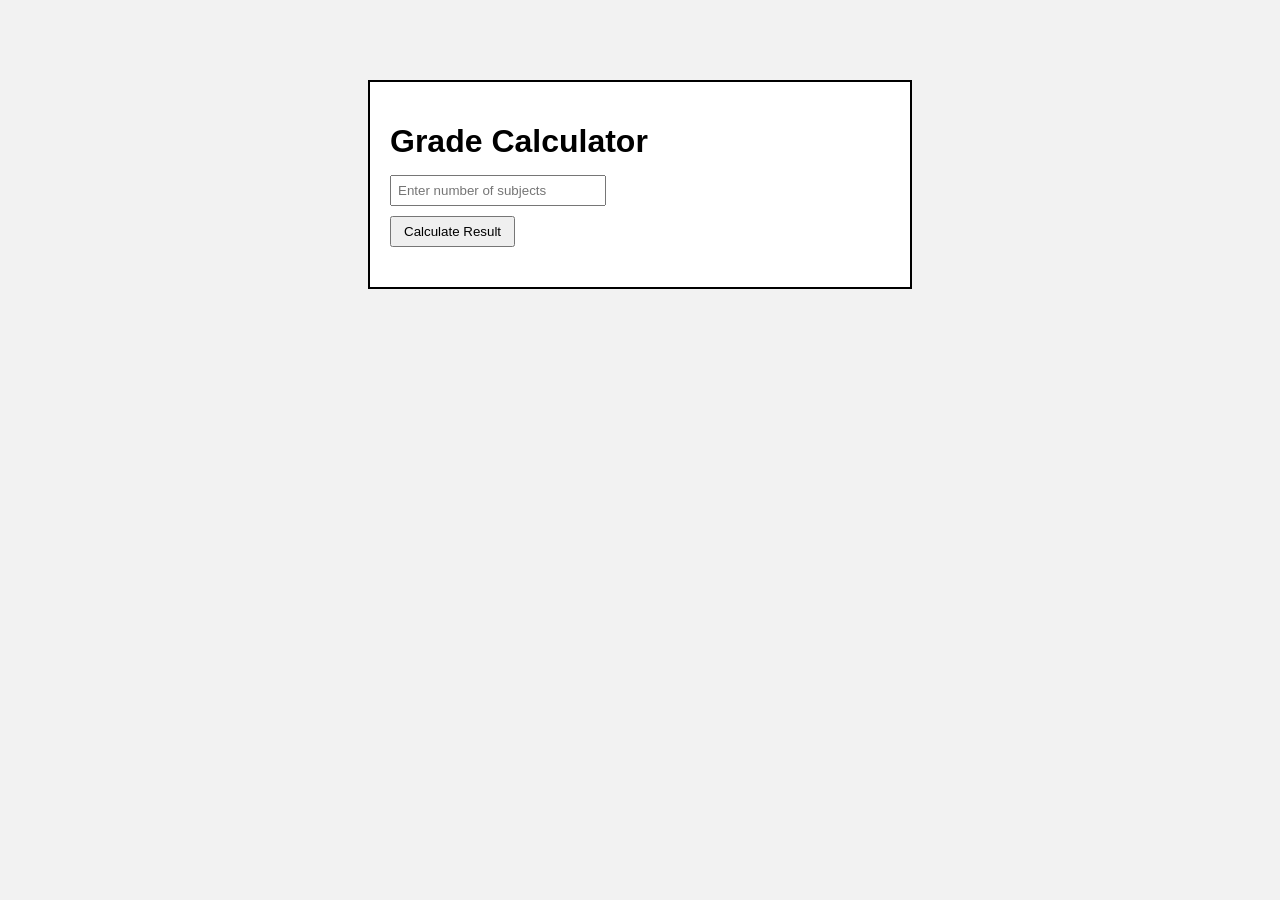
<file: Experiment 1/index.html>
<!DOCTYPE html>
<html lang="en">
<head>
    <meta charset="UTF-8">
    <meta name="viewport" content="width=device-width, initial-scale=1.0">
    <link rel="stylesheet" href="./style.css">
    <title>Document</title>
</head>
<body>
    <div class="container">
    <h1>Grade Calculator</h1>
    <form action="#">
        <input type="number" id="subjects" placeholder="Enter number of subjects">
    </form>
    <button onclick="calculateResult()">Calculate Result</button>
    <div id="result"></div>
</div>
    <script src="./script.js"></script>
</body>
</html>
</file>
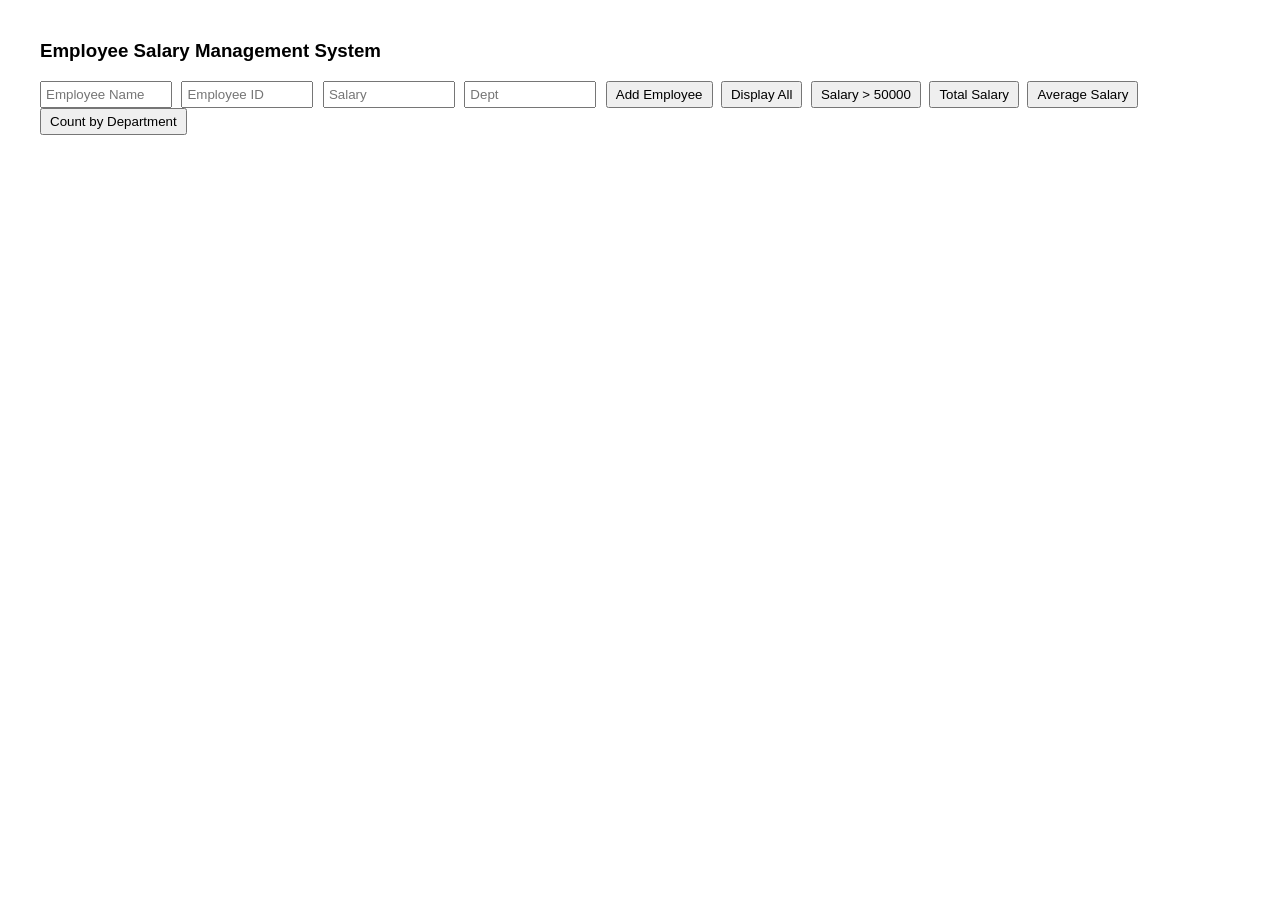
<file: Experiment 2/index.html>
<!DOCTYPE html>
<html lang="en">
<head>
<meta charset="UTF-8">
<title>Employee Salary Management System</title>
<link rel="stylesheet" href="style.css">
</head>

<body>

<h3>Employee Salary Management System</h3>

<input type="text" id="name" placeholder="Employee Name">
<input type="text" id="id" placeholder="Employee ID">
<input type="number" id="salary" placeholder="Salary">
<input type="text" id="dept" placeholder="Dept">

<button onclick="addEmployee()">Add Employee</button>
<button onclick="displayEmployees()">Display All</button>
<button onclick="salaryFilter()">Salary > 50000</button>
<button onclick="totalSalary()">Total Salary</button>
<button onclick="averageSalary()">Average Salary</button>
<button onclick="countDepartment()">Count by Department</button>

<br><br>

<div id="output"></div>

<script src="script.js"></script>

</body>
</html>
</file>
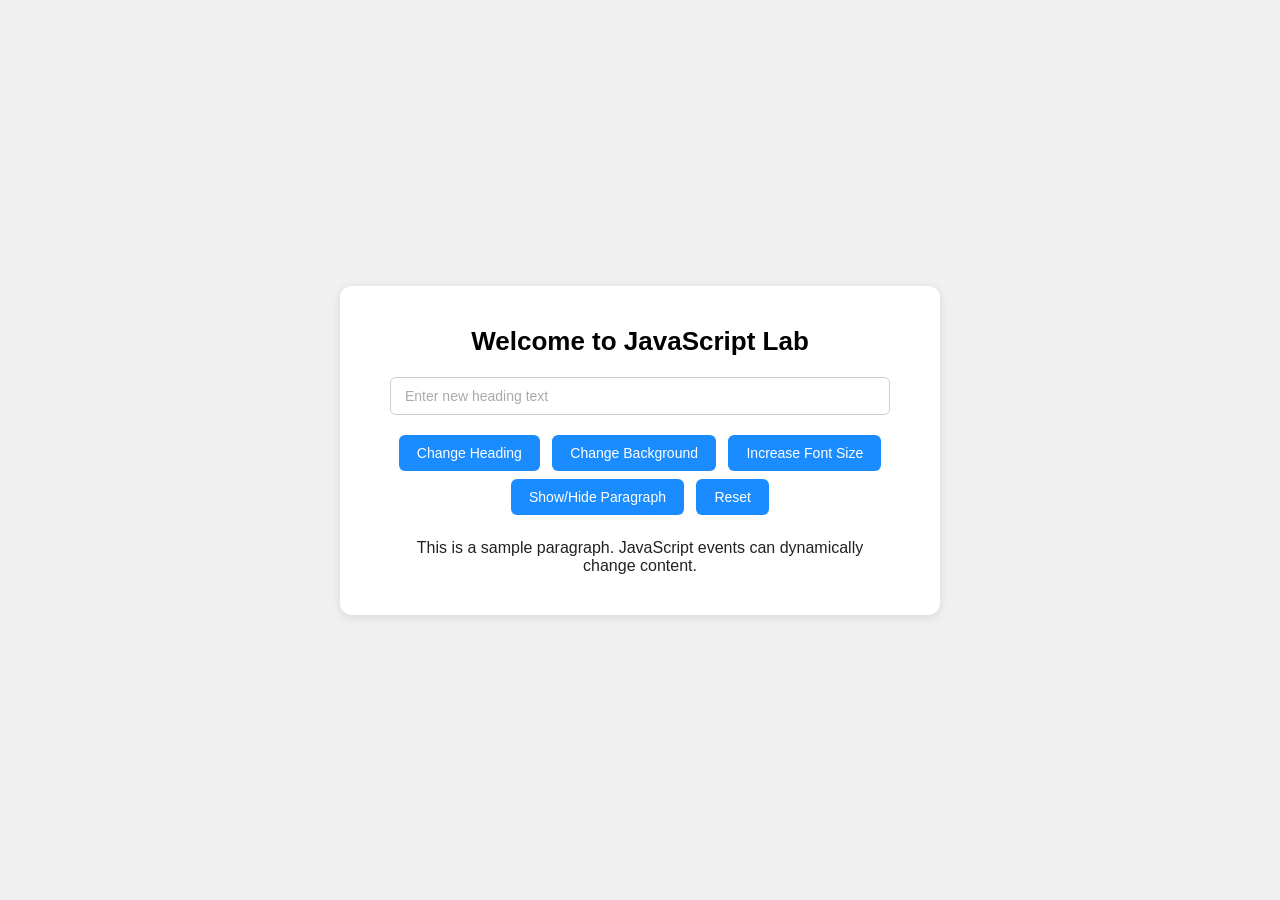
<file: Experiment 3/index.html>
<!DOCTYPE html>
<html lang="en">
<head>
    <meta charset="UTF-8">
    <meta name="viewport" content="width=device-width, initial-scale=1.0">
    <title>Experiment6</title>
    <link rel="stylesheet" href="style.css">    
</head>
<body>
    <div class="container">
        <h1 id="mainHeading">Welcome to JavaScript Lab</h1>
        <input type="text" id="input" placeholder="Enter new heading text">
        <br>
        <button id="changeTextBtn">Change Heading</button>
        <button id="bgColorBtn">Change Background</button>
        <button id="fontSizeBtn">Increase Font Size</button>
        <br>
        <button id="toggleBtn">Show/Hide Paragraph</button>
        <button id="resetBtn">Reset</button>
        <p id="paragraph">This is a sample paragraph. JavaScript events can dynamically change content.</p>
    </div>
    <script src="script.js"></script>
</body>
</html>
</file>
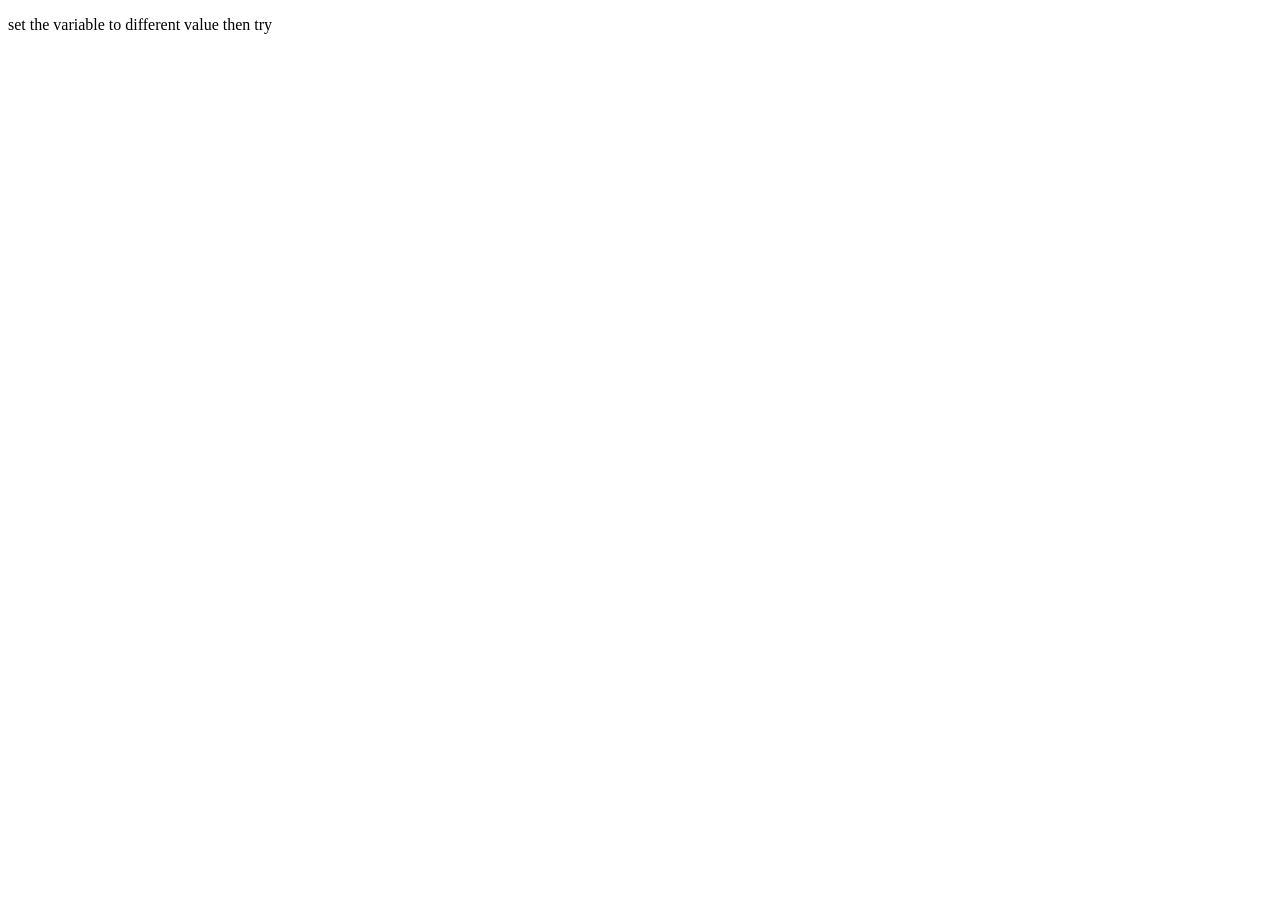
<file: conditional/if/index.html>
<!DOCTYPE html>
<html lang="en">
<head>
    <meta charset="UTF-8">
    <meta name="viewport" content="width=device-width, initial-scale=1.0">
    <title>Document</title>
</head>
<body>
    <p>set the variable to different value then try</p>
</body>
</html>
</file>
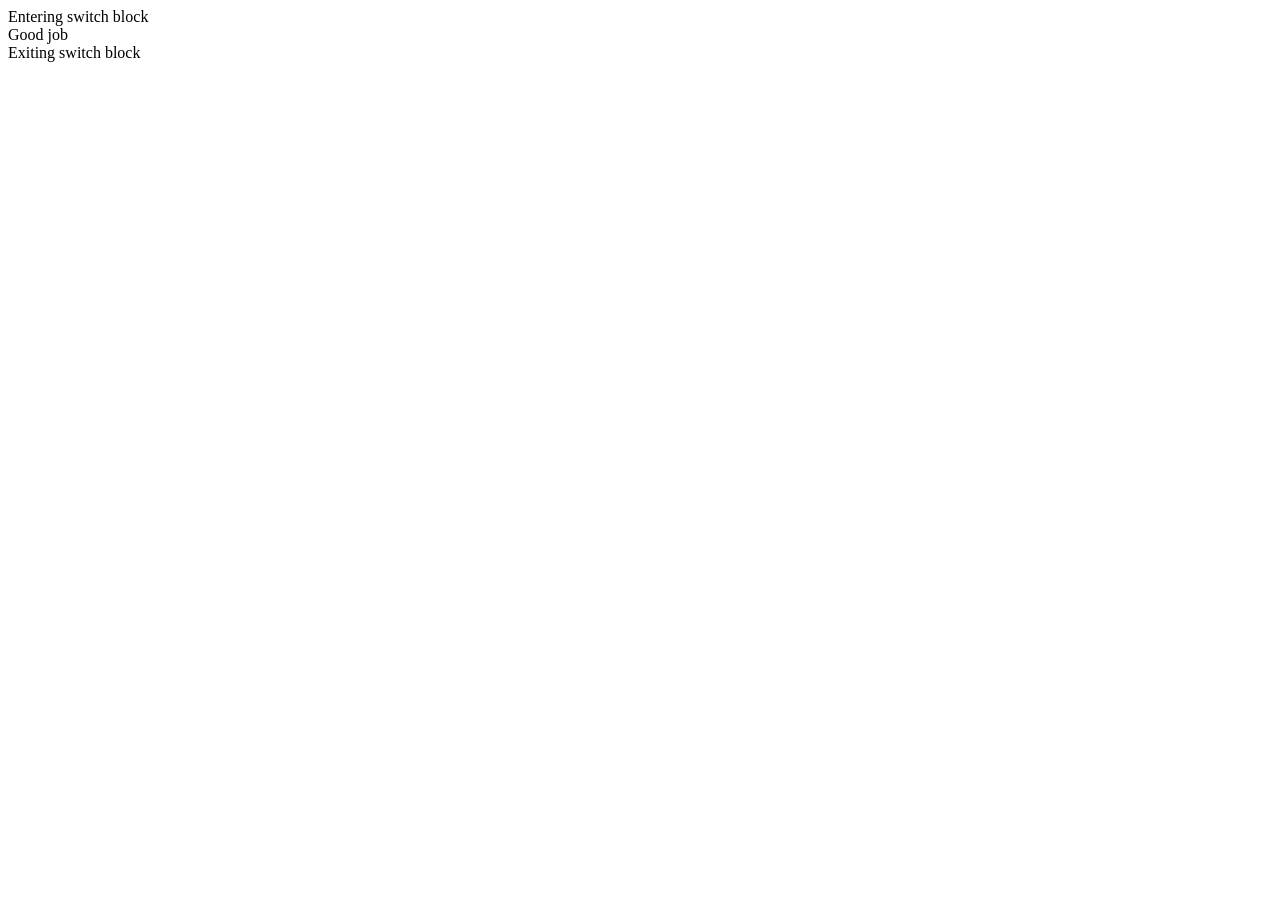
<file: conditional/switch/index.html>
<!DOCTYPE html>
<html lang="en">
<head>
    <meta charset="UTF-8">
    <meta name="viewport" content="width=device-width, initial-scale=1.0">
    <title>Switch Case</title>
</head>
<body>
    <script type = "text/javascript" src="./script.js"></script>
</body>
</html>
</file>
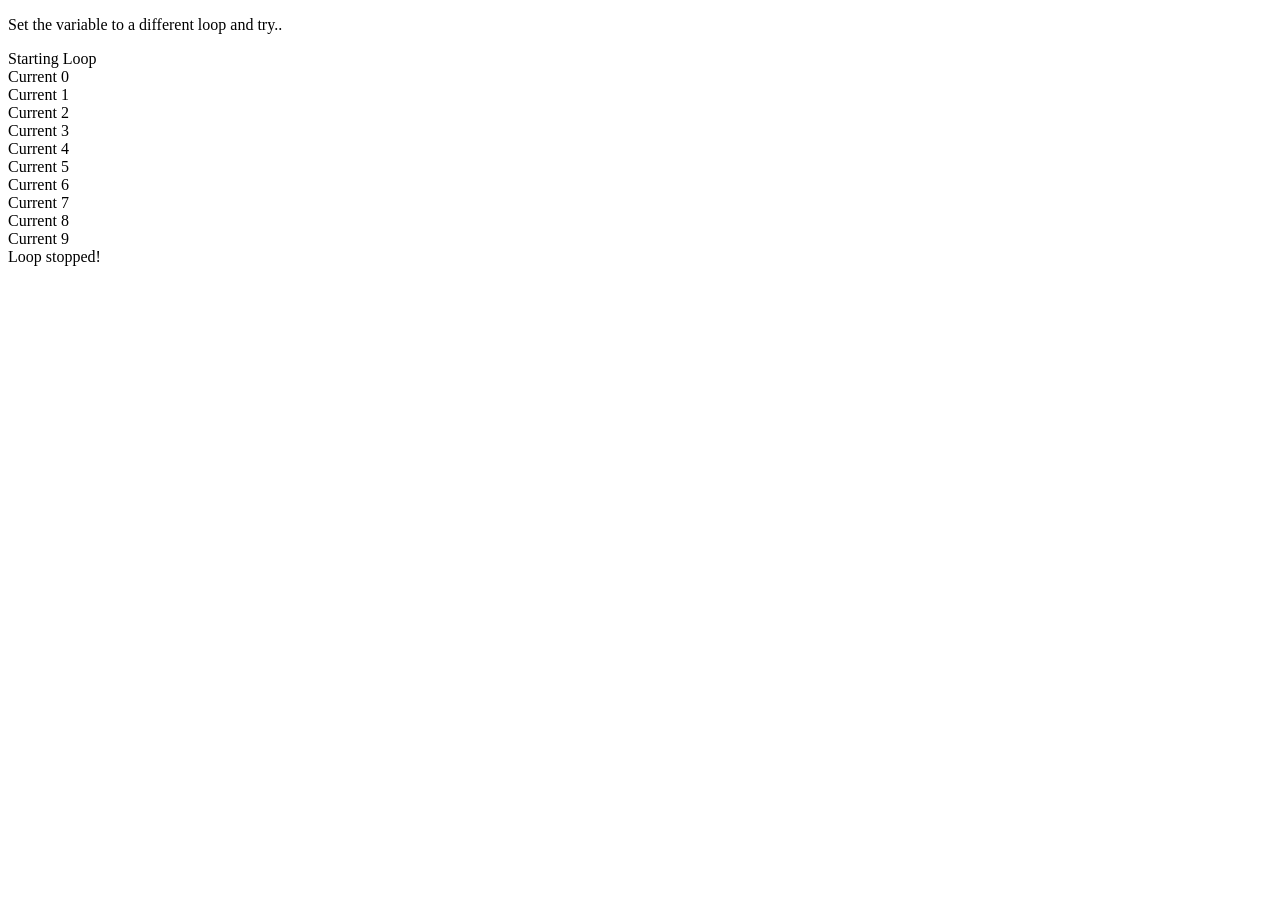
<file: loops/for loop/index.html>
<!DOCTYPE html>
<html lang="en">
<head>
    <meta charset="UTF-8">
    <meta name="viewport" content="width=device-width, initial-scale=1.0">
    <title>Loop</title>
</head>
<body>
    <p>Set the variable to a different loop and try..</p>
    <script type = "text/javascript" src="./script.js"></script>
</body>
</html>
</file>
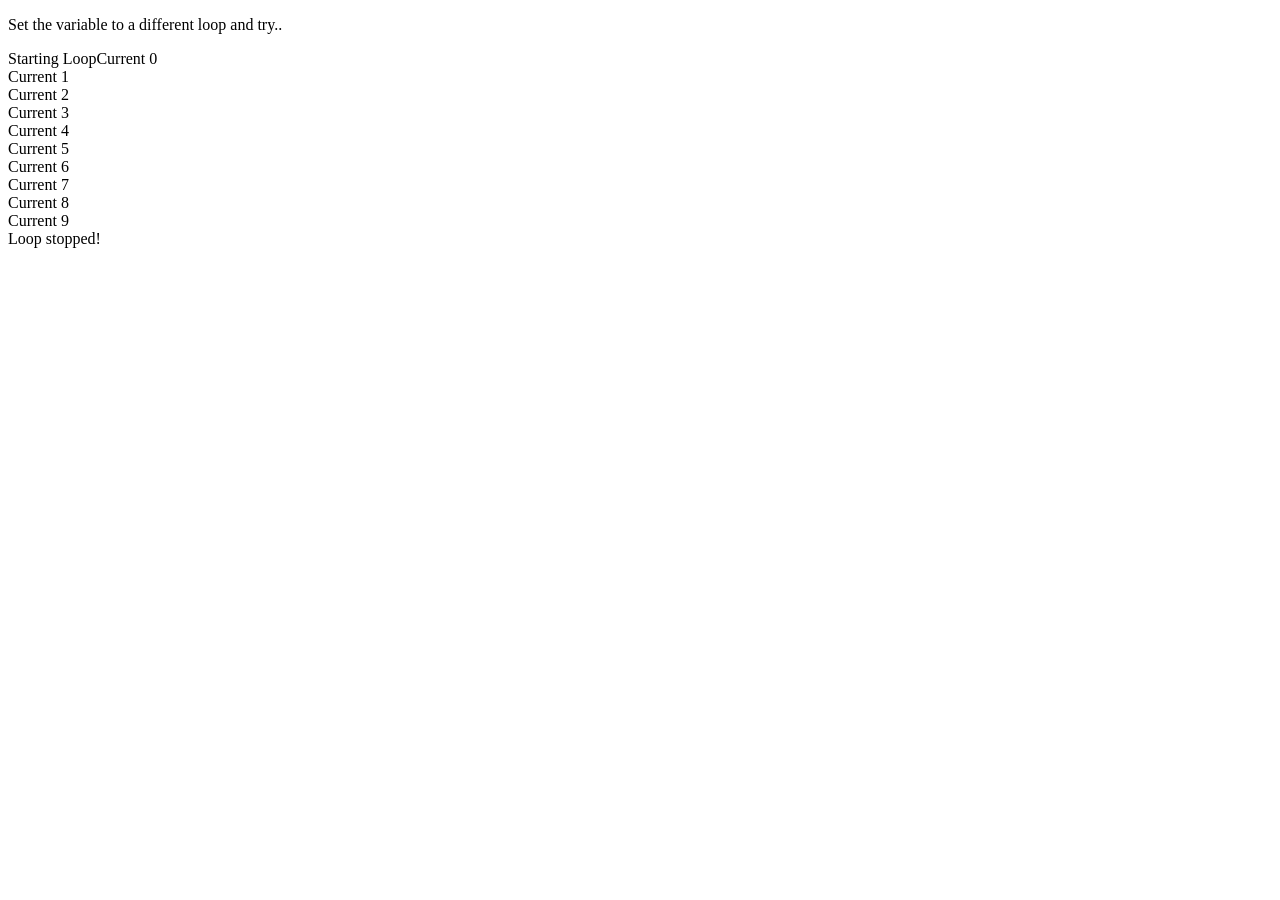
<file: loops/while/index.html>
<!DOCTYPE html>
<html lang="en">
<head>
    <meta charset="UTF-8">
    <meta name="viewport" content="width=device-width, initial-scale=1.0">
    <title>While Loop</title>
</head>
<body>
    <p>Set the variable to a different loop and try..</p>
    <script type = "text/javascript" src="./script.js"></script>
</body>
</html>
</file>
<file: Experiment 1/style.css>
body{
    font-family: Arial, Helvetica, sans-serif;
    background-color: #f2f2f2;
}

.container{
    width: 500px;
    margin: 80px auto;
    padding: 20px;
    border: 2px solid black;
    background-color: white;
}

h1{
    margin-bottom: 15px;
}

input{
    padding: 6px;
    width: 200px;
}

button{
    margin-top: 10px;
    padding: 6px 12px;
    cursor: pointer;
}

#result{
    margin-top: 20px;
    font-size: 16px;
}
</file>
<file: Experiment 2/style.css>
body{
    font-family: Arial;
    margin:40px;
}

input{
    width:120px;
    padding:4px;
    margin-right:5px;
}

button{
    padding:4px 8px;
    margin-right:4px;
}

#output{
    margin-top:15px;
}
</file>
<file: Experiment 3/style.css>
* {
    margin: 0;
    padding: 0;
    box-sizing: border-box;
}

body {
    background-color: #f0f0f0;
    font-family: Arial, sans-serif;
    display: flex;
    justify-content: center;
    align-items: center;
    min-height: 100vh;
}

.container {
    background-color: #ffffff;
    border-radius: 12px;
    padding: 40px 50px;
    box-shadow: 0 2px 10px rgba(0, 0, 0, 0.1);
    text-align: center;
    width: 600px;
}

h1 {
    font-size: 26px;
    font-weight: bold;
    margin-bottom: 20px;
    color: #000000;
}

input[type="text"] {
    width: 100%;
    padding: 10px 14px;
    border: 1px solid #cccccc;
    border-radius: 6px;
    font-size: 14px;
    color: #999999;
    margin-bottom: 16px;
    outline: none;
}

input[type="text"]::placeholder {
    color: #aaaaaa;
}

button {
    background-color: #1a8cff;
    color: white;
    border: none;
    border-radius: 6px;
    padding: 10px 18px;
    font-size: 14px;
    cursor: pointer;
    margin: 4px;
}

button:hover {
    background-color: #0070e0;
}

p {
    margin-top: 20px;
    font-size: 16px;
    color: #222222;
}
</file>
